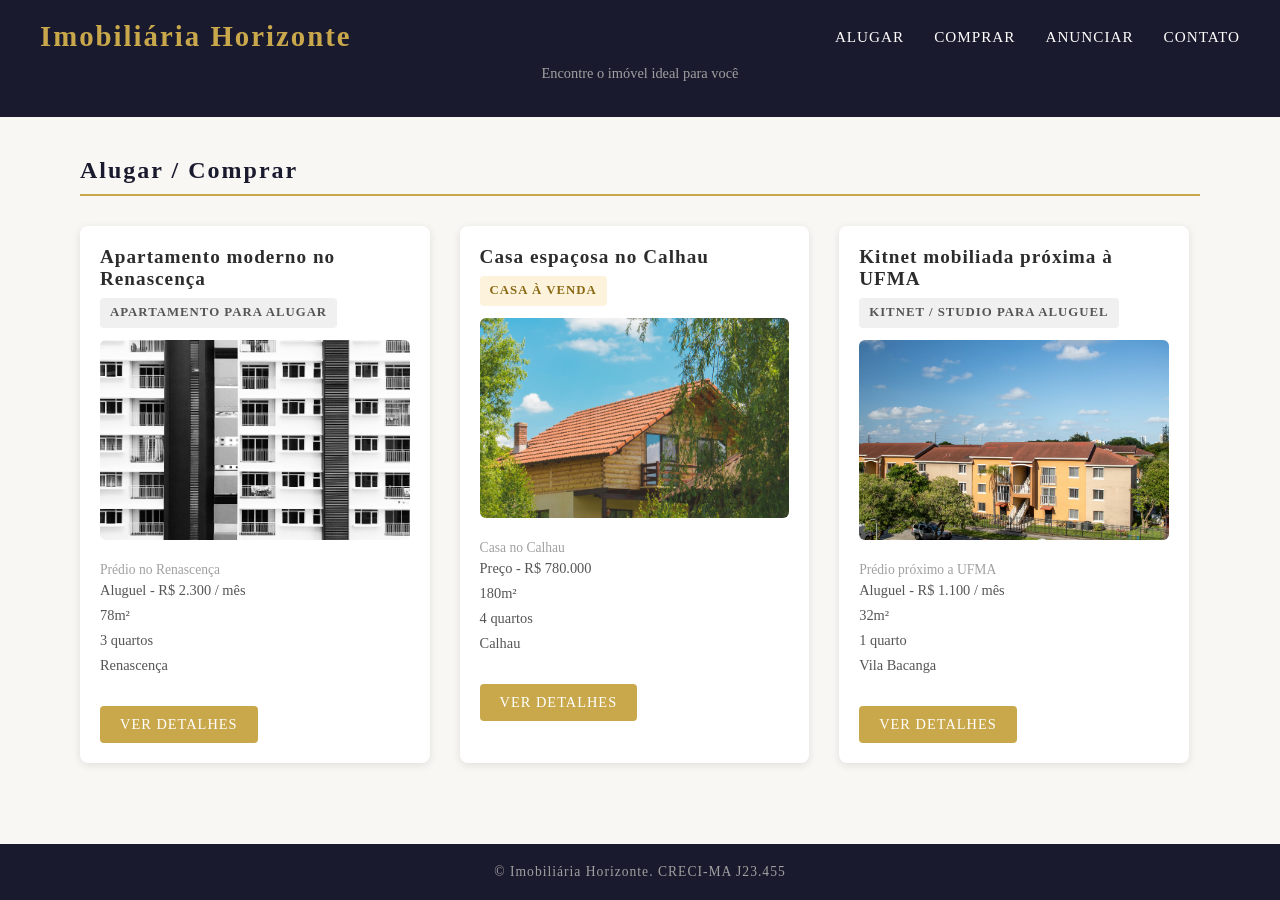
<file: index.html>
<!DOCTYPE html>
<html lang="pt-br">
<head>
    <meta charset="UTF-8">
    <meta name="viewport" content="width=device-width, initial-scale=1.0">
    <title>Imobiliária Horizonte — Alugar e Comprar em São Luís - MA</title>
    <meta name="description" content="Encontre apartamentos e casas para alugar ou comprar em São Luís - MA. Imóveis no Renascença, Calhau, São Francisco e mais bairros.">
    <link rel="stylesheet" href="style.css">
</head>
<body>
    <header>
        <h1>Imobiliária Horizonte</h1>
        <nav>
            <ul>
                <li><a href="#imoveis">Alugar</a></li>
                <li><a href="#imoveis">Comprar</a></li>
                <li><a href="contato.html">Anunciar</a></li>
                <li><a href="contato.html">Contato</a></li>
            </ul>
        </nav>
        <p>Encontre o imóvel ideal para você</p>
    </header>
    <main>
        <section id="imoveis">
            <h2>Alugar / Comprar</h2>
            <div class="cards">
                <!--Imovel 1-->
                <article>
                    <h3>Apartamento moderno no Renascença</h3>
                    <p class="tipo-imovel aluguel">Apartamento para alugar</p>
                    <figure>
                        <img src="img/ap_aluguel.jpg" alt="Apartamento moderno no Renascença" width="300" height="200" loading="lazy">
                        <figcaption>Prédio no Renascença</figcaption>
                    </figure>
                    <ul>
                    <li>Aluguel - R$ 2.300 / mês</li>
                    <li>78m²</li>
                    <li>3 quartos</li>
                    <li>Renascença</li>
                    </ul>
                    <a href="imoveis/apartamento_renascenca.html" class="btn">Ver detalhes</a>
                </article>
                <!--Imóvel 2-->
                <article>
                    <h3>Casa espaçosa no Calhau</h3>
                    <p class="tipo-imovel venda">Casa à venda</p>
                    <figure>
                        <img src="img/casa_calhau.jpg" alt="Casa no Calhau" width="300" height="200" loading="lazy">
                        <figcaption>Casa no Calhau</figcaption>
                    </figure>
                    <ul>
                    <li>Preço - R$ 780.000</li>
                    <li>180m²</li>
                    <li>4 quartos</li>
                    <li>Calhau</li>
                    </ul>
                    <a href="imoveis/casa_calhau.html" class="btn">Ver detalhes</a>
                </article>
                <!--Imóvel 3-->
                <article>
                    <h3>Kitnet mobiliada próxima à UFMA</h3>
                    <p class="tipo-imovel aluguel">Kitnet / Studio para aluguel</p>
                    <figure>
                        <img src="img/kitnet_ufma.avif" alt="Visão frontal do prédio onde o apartamento é localizado" width="300" height="200" loading="lazy">
                        <figcaption>Prédio próximo a UFMA </figcaption>
                    </figure>
                    <ul>
                    <li>Aluguel - R$ 1.100 / mês</li>
                    <li>32m²</li>
                    <li>1 quarto</li>
                    <li>Vila Bacanga</li>
                    </ul>
                    <a href="imoveis/kitnet_ufma.html" class="btn">Ver detalhes</a>
                </article>
            </div>
        </section>
    </main>
    <footer>&copy; Imobiliária Horizonte. CRECI-MA J23.455</footer>
</body>
</html>
</file>
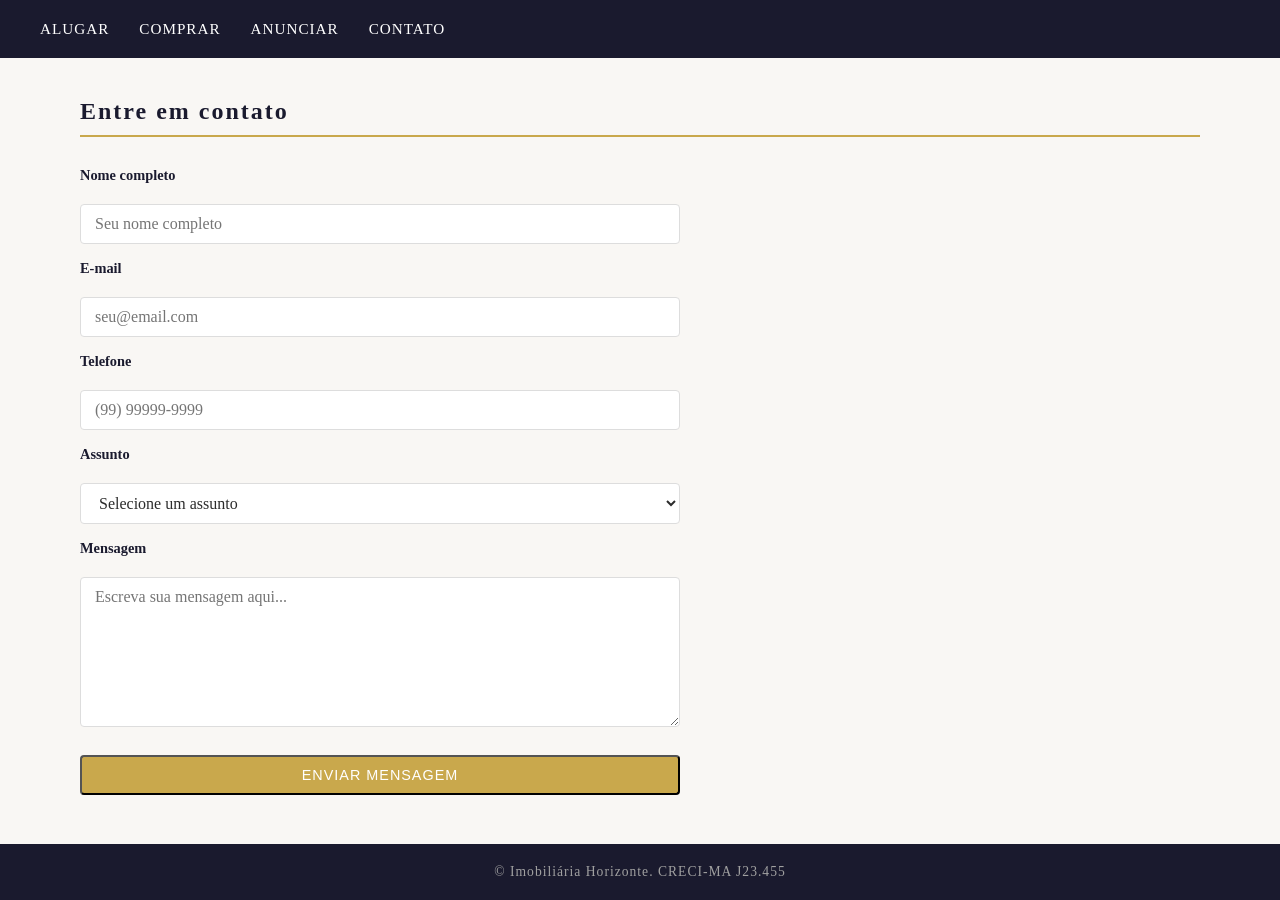
<file: contato.html>
<!DOCTYPE html>
<html lang="pt-br">
<head>
    <meta charset="UTF-8">
    <meta name="viewport" content="width=device-width, initial-scale=1.0">
    <title>Contatos - Imobiliária Horizonte</title>
    <meta name="description" content="Entre em contato com a Imobiliária Horizonte. Tire dúvidas sobre aluguel, compra ou anúncio de imóveis em São Luís - MA.">
    <link rel="stylesheet" href="style.css">
</head>
<body>
    <header>
        <nav>
            <ul>
                <li><a href="../index.html#imoveis">Alugar</a></li>
                <li><a href="../index.html#imoveis">Comprar</a></li>
                <li><a href="contato.html">Anunciar</a></li>
                <li><a href="contato.html">Contato</a></li>
            </ul>
        </nav>
    </header>
    <main>
        <section>
        <h2>Entre em contato</h2>
        <form>
            <label for="nome">Nome completo</label>
            <input type="text" id="nome" name="nome" placeholder="Seu nome completo">
            <label for="email">E-mail</label>
            <input type="email" id="email" name="email" placeholder="seu@email.com">
            <label for="telefone">Telefone</label>
            <input type="tel" id="telefone" name="telefone" placeholder="(99) 99999-9999">

            <label for="assunto">Assunto</label>
            <select id="assunto" name="assunto">
            <option value="">Selecione um assunto</option>
            <option value="aluguel">Quero alugar um imóvel</option>
            <option value="compra">Quero comprar um imóvel</option>
            <option value="anunciar">Quero anunciar um imóvel</option>
            <option value="duvida">Dúvidas gerais</option>
            </select>
            <label for="mensagem">Mensagem</label>
            <textarea id="mensagem" name="mensagem" placeholder="Escreva sua mensagem aqui..."></textarea>
            <button type="submit" class="btn">Enviar mensagem</button>
        </form>
    </section>
    </main>
    <footer>&copy; Imobiliária Horizonte. CRECI-MA J23.455</footer>
</body>
</html>
</file>
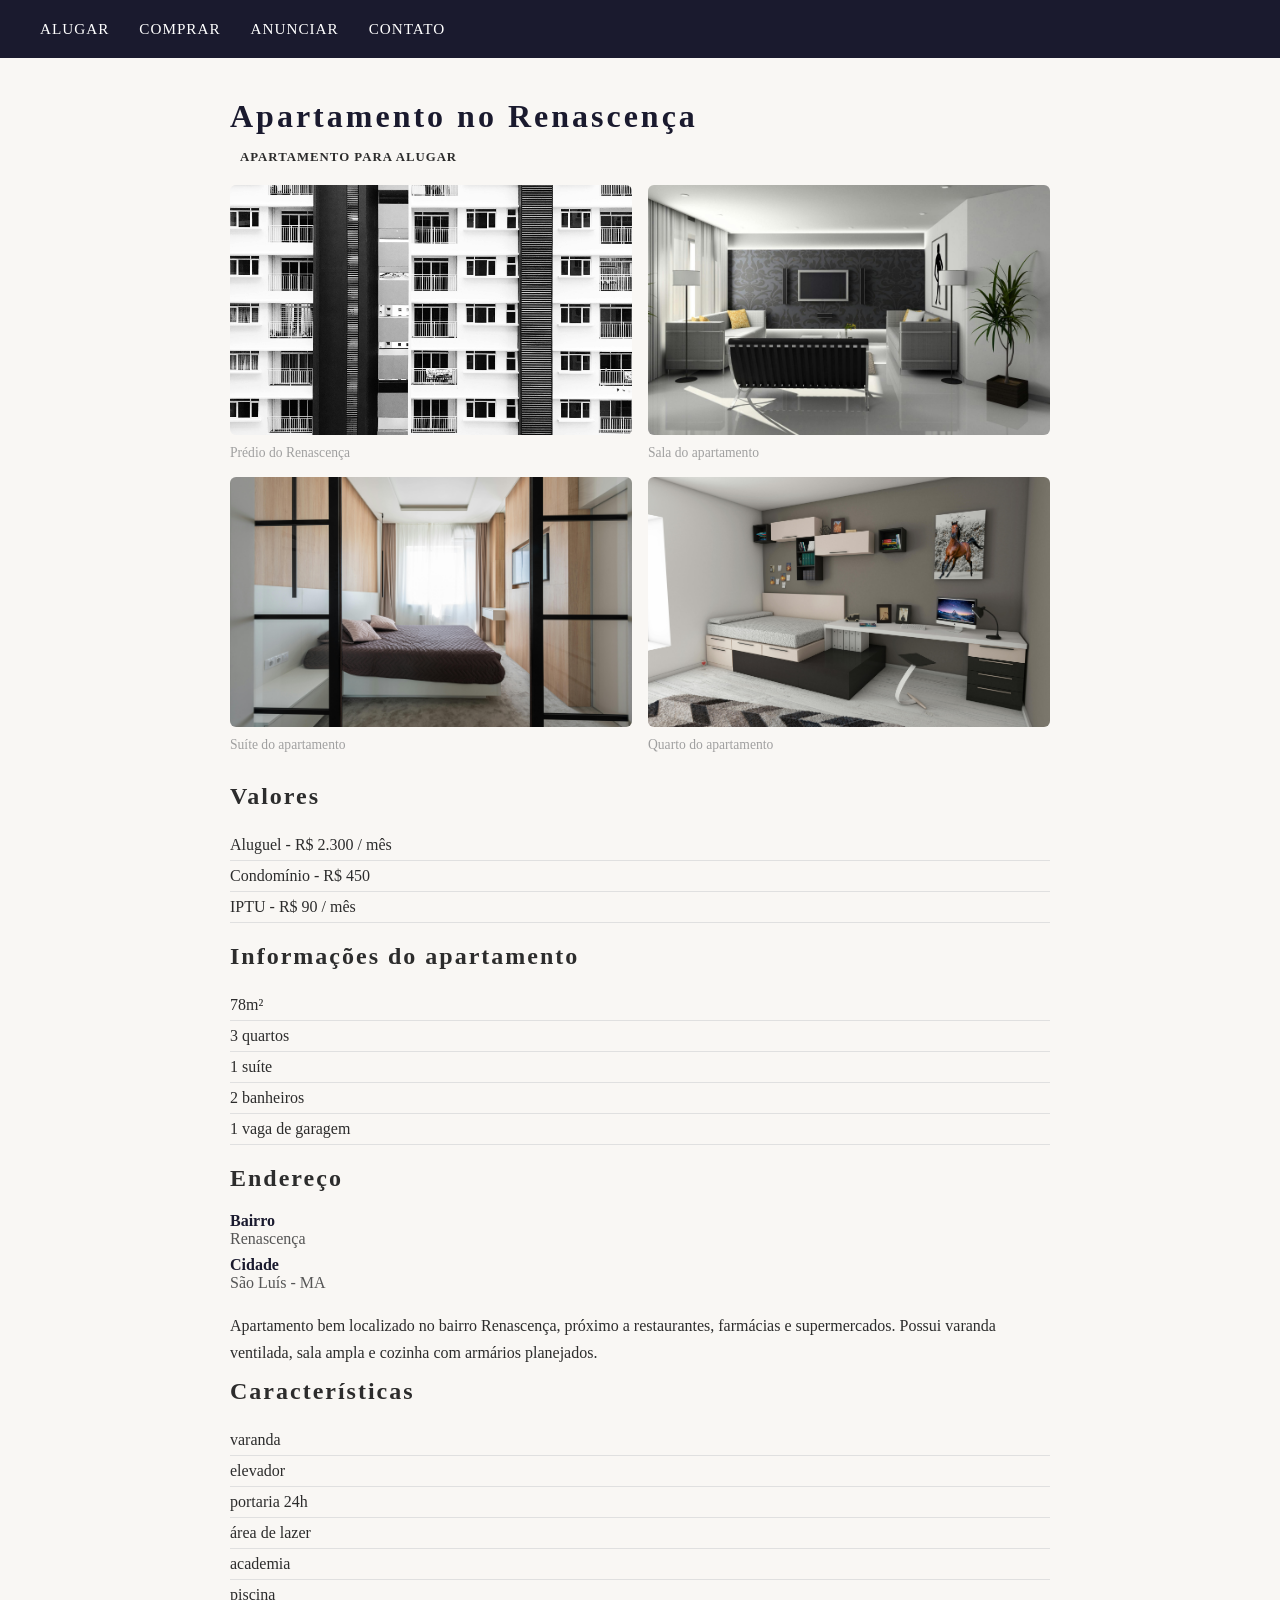
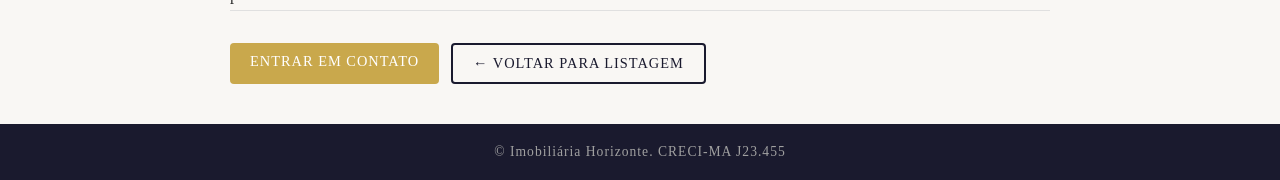
<file: imoveis/apartamento_renascenca.html>
<!DOCTYPE html>
<html lang="pt-br">
<head>
    <meta charset="UTF-8">
    <meta name="viewport" content="width=device-width, initial-scale=1.0">
    <title>Apartamento no Renascença - Imobiliária Horizonte</title>
    <meta name="description" content="Apartamento para alugar no Renascença, São Luís - MA">
    <link rel="stylesheet" href="../style.css">
</head>
<body>
    <header>
        <nav>
            <ul>
                <li><a href="../index.html#imoveis">Alugar</a></li>
                <li><a href="../index.html#imoveis">Comprar</a></li>
                <li><a href=../contato.html">Anunciar</a></li>
                <li><a href="../contato.html">Contato</a></li>
            </ul>
        </nav>
    </header>
    <main class="imovel-detalhe">
        <h1>Apartamento no Renascença</h1>
        <p class="tipo-imovel">Apartamento para alugar</p>
        <div class="galeria">
            <figure>
                <img src="../img/ap_aluguel.jpg" alt="Apartamento moderno no Renascença"width="300" height="200" loading="lazy">
                <figcaption>Prédio do Renascença</figcaption>
            </figure>
            <figure>
                <img src="../img/apartamento_interno.jpg" alt="Sala do apartamento moderno no Renascença" width="300" height="200" loading="lazy">
                <figcaption>Sala do apartamento</figcaption>
            </figure>
            <figure>
                <img src="../img/suite_apartamento.jpg" alt="Suíte do apartamento moderno no Renascença" width="300" height="200" loading="lazy">
                <figcaption>Suíte do apartamento</figcaption>
            </figure>
            <figure>
                <img src="../img/quarto_apartamento.jpg" alt="Quarto do apartamento moderno no Renascença" width="300" height="200" loading="lazy">
                <figcaption>Quarto do apartamento</figcaption>
            </figure>
        </div>
            <h2>Valores</h2>
            <ul>
                <li>Aluguel - R$ 2.300 / mês</li>
                <li>Condomínio - R$ 450</li>
                <li>IPTU - R$ 90 / mês</li>
            </ul>
            <h2>Informações do apartamento</h2>
            <ul>
                <li>78m²</li>
                <li>3 quartos</li>
                <li>1 suíte</li>
                <li>2 banheiros</li>
                <li>1 vaga de garagem</li>
            </ul>
            <h2>Endereço</h2>
            <dl>
                <dt>Bairro</dt>
                <dd>Renascença</dd>
                <dt>Cidade</dt>
                <dd>São Luís - MA</dd>
            </dl>
            <p>Apartamento bem localizado no bairro Renascença, próximo a restaurantes, farmácias e supermercados. Possui varanda ventilada, sala ampla e cozinha com armários planejados.</p>
            <h2>Características</h2>
            <ul>
                <li>varanda</li>
                <li>elevador</li>
                <li>portaria 24h</li>
                <li>área de lazer</li>
                <li>academia</li>
                <li>piscina</li>
            </ul>
            <div class="acoes">
            <a href="#" class="btn">Entrar em contato</a>
            <a href="../index.html" class="btn btn-secundario">← Voltar para listagem</a>
            </div>
    </main>
    <footer>&copy; Imobiliária Horizonte. CRECI-MA J23.455</footer>
</body>
</html>
</file>
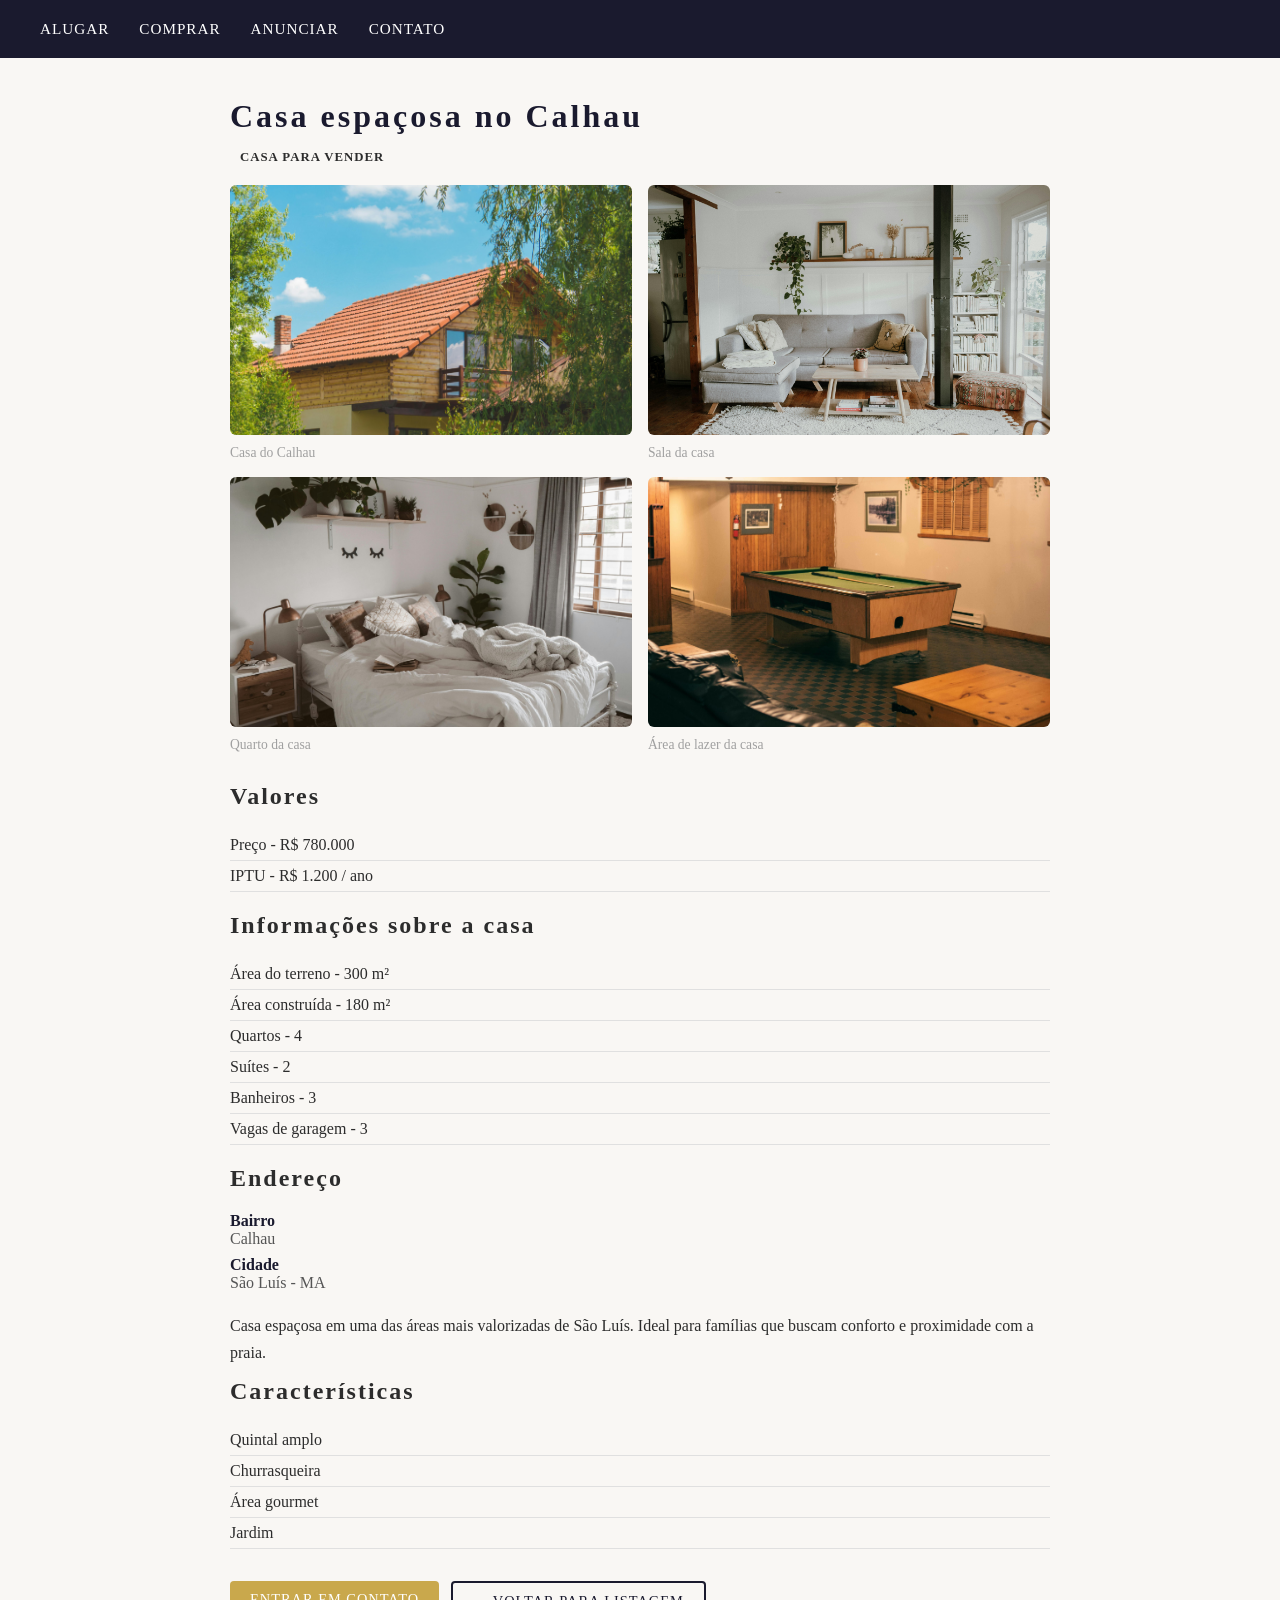
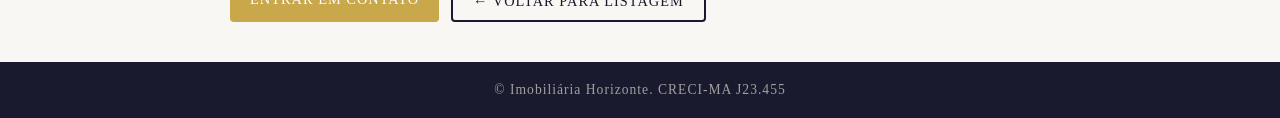
<file: imoveis/casa_calhau.html>
<!DOCTYPE html>
<html lang="pt-br">
<head>
    <meta charset="UTF-8">
    <meta name="viewport" content="width=device-width, initial-scale=1.0">
    <title>Casa no Calhau - Imobiliária Horizonte</title>
    <meta name="description" content="Casa a venda no Calhau, São Luís - MA">
    <link rel="stylesheet" href="../style.css">
</head>
<body>
    <header>
        <nav>
            <ul>
                <li><a href="../index.html#imoveis">Alugar</a></li>
                <li><a href="../index.html#imoveis">Comprar</a></li>
                <li><a href="../contato.html">Anunciar</a></li>
                <li><a href="../contato.html">Contato</a></li>
            </ul>
        </nav>
    </header>
    <main class="imovel-detalhe">
        <h1>Casa espaçosa no Calhau</h1>
            <p class="tipo-imovel">Casa para vender</p>
            <div class="galeria">
            <figure>
                <img src="../img/casa_calhau.jpg" alt="Casa no Calhau" width="300" height="200" loading="lazy">
                <figcaption>Casa do Calhau</figcaption>
            </figure>
            <figure>
                <img src="../img/sala_casa.jpg" alt="Sala da casa" width="300" height="200" loading="lazy">
                <figcaption>Sala da casa</figcaption>
            </figure>
            <figure>
                <img src="../img/quarto_casa.jpg" alt="Quarto da casa" width="300" height="200" loading="lazy">
                <figcaption>Quarto da casa</figcaption>
            </figure>
            <figure>
                <img src="../img/area_lazer_casa.jpg" alt="Área de lazer da casa" width="300" height="200" loading="lazy">
                <figcaption>Área de lazer da casa</figcaption>
            </figure>
            </div>
            <h2>Valores</h2>
            <ul>
                <li>Preço - R$ 780.000</li>
                <li>IPTU - R$ 1.200 / ano</li>
            </ul>
            <h2>Informações sobre a casa</h2>
            <ul>
                <li>Área do terreno - 300 m²</li>
                <li>Área construída - 180 m²</li>
                <li>Quartos - 4</li>
                <li>Suítes - 2</li>
                <li>Banheiros - 3</li>
                <li>Vagas de garagem - 3</li>
            </ul>
            <h2>Endereço</h2>
            <dl>
                <dt>Bairro</dt>
                <dd>Calhau</dd>
                <dt>Cidade</dt>
                <dd>São Luís - MA</dd>
            </dl>
            <p>Casa espaçosa em uma das áreas mais valorizadas de São Luís. Ideal para famílias que buscam conforto e proximidade com a praia.</p>
            <h2>Características</h2>
            <ul>
                <li>Quintal amplo</li>
                <li>Churrasqueira</li>
                <li>Área gourmet</li>
                <li>Jardim</li>
            </ul>
            <div class="acoes">
            <a href="#" class="btn">Entrar em contato</a>
            <a href="../index.html" class="btn btn-secundario">← Voltar para listagem</a>
            </div>
        </main>
        <footer>&copy; Imobiliária Horizonte. CRECI-MA J23.455</footer>
</body>

</html>
</file>
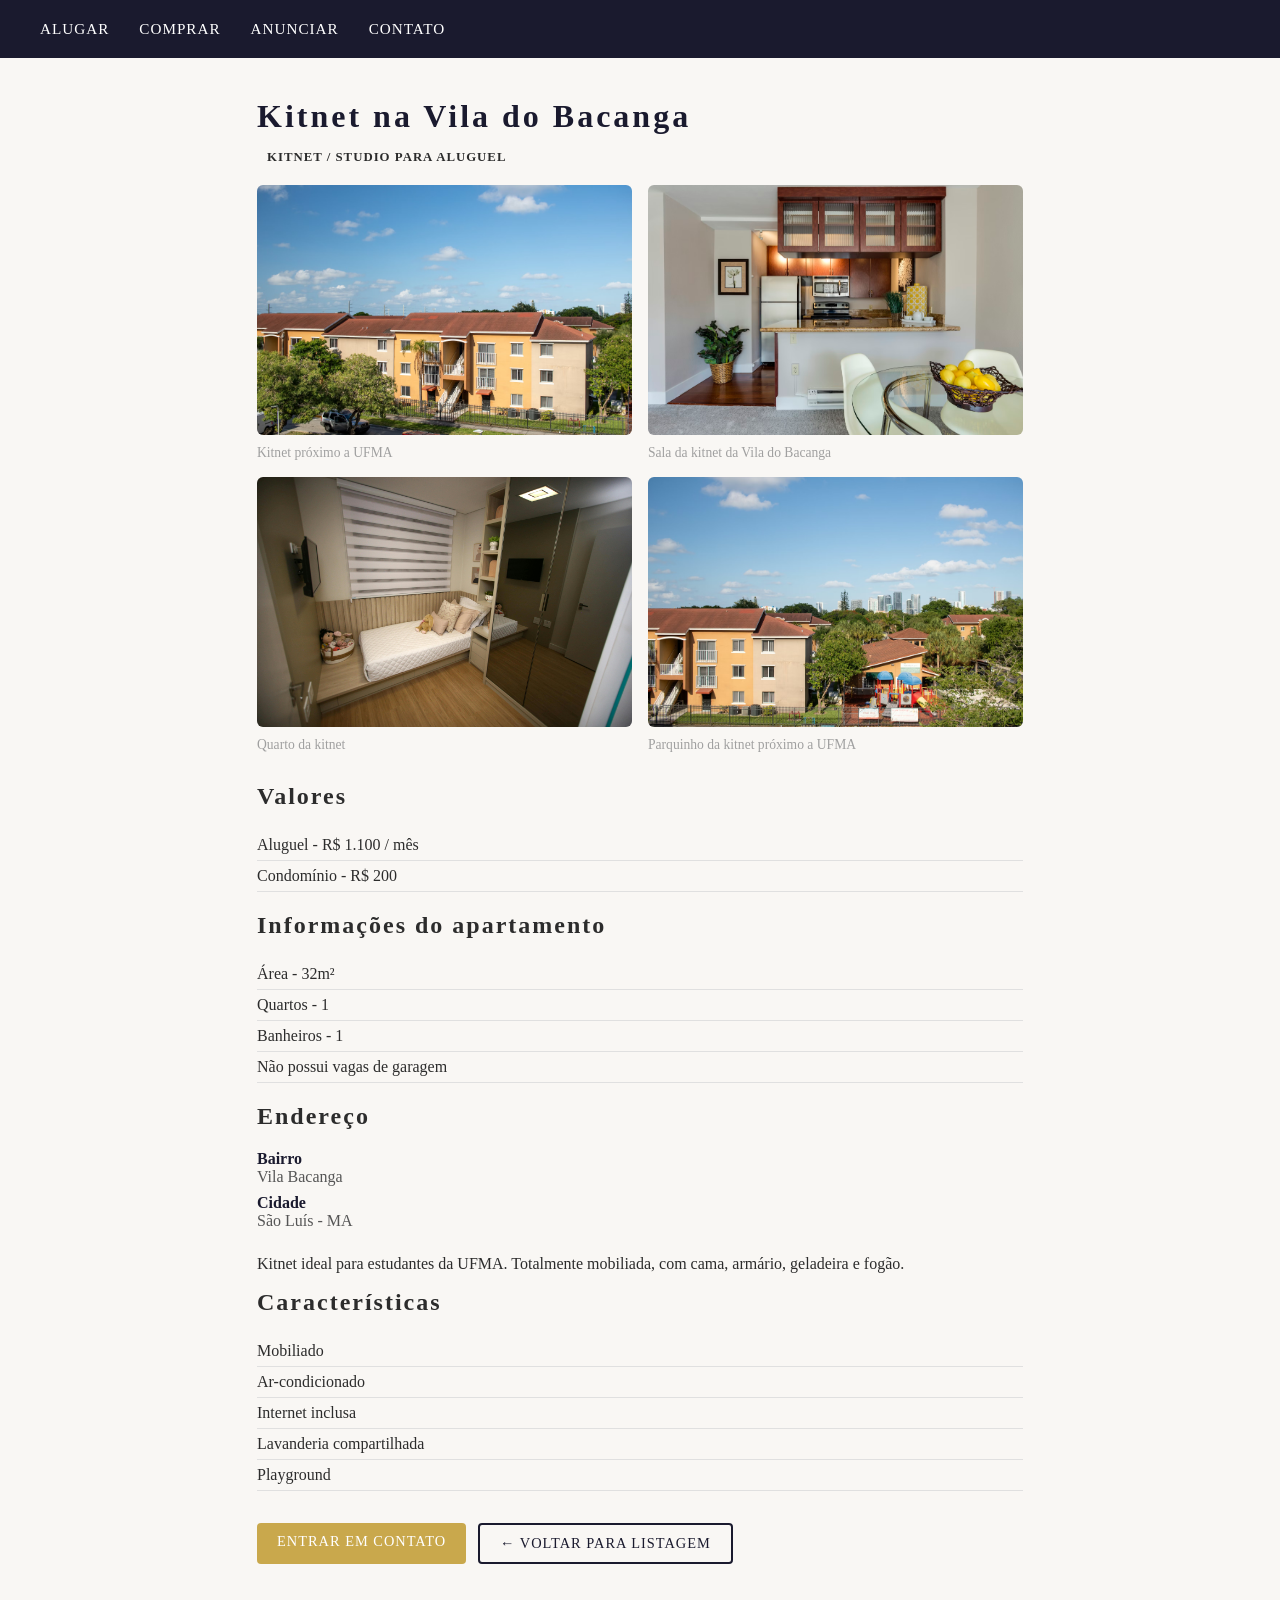
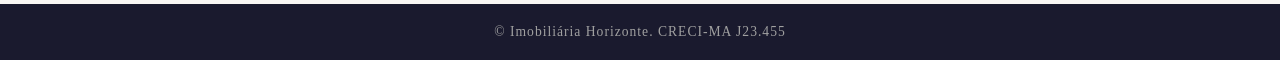
<file: imoveis/kitnet_ufma.html>
<!DOCTYPE html>
<html lang="pt-br">
<head>
    <meta charset="UTF-8">
    <meta name="viewport" content="width=device-width, initial-scale=1.0">
    <title>Kitnet Vila Bacanga - Imobiliária Horizonte</title>
    <meta name="description" content="Kitnet para alugar na Vila Bacanga, São Luís - MA">
    <link rel="stylesheet" href="../style.css">
</head>
<body>
    <header>
        <nav>
            <ul>
                <li><a href="../index.html#imoveis">Alugar</a></li>
                <li><a href="../index.html#imoveis">Comprar</a></li>
                <li><a href=../contato.html">Anunciar</a></li>
                <li><a href="../contato.html">Contato</a></li>
            </ul>
        </nav>
    </header>
    <main class="imovel-detalhe">
        <h1>Kitnet na Vila do Bacanga</h1>
        <p class="tipo-imovel">Kitnet / Studio para aluguel</p>
        <div class="galeria">
            <figure>
                <img src="../img/kitnet_ufma.avif" alt="Visão frontal do kitnet onde a kitnet é localizada" width="300" height="200" loading="lazy">
                <figcaption>Kitnet próximo a UFMA </figcaption>
            </figure>
            <figure>
                <img src="../img/sala_kitnet.avif" alt="Sala da kitnet" width="300" height="200" loading="lazy">
                <figcaption>Sala da kitnet da Vila do Bacanga </figcaption>
            </figure>
            <figure>
                <img src="../img/quarto_kitnet.jpg" alt="Quarto da kitnet" width="300" height="200" loading="lazy">
                <figcaption>Quarto da kitnet</figcaption>
            </figure>
            <figure>
                <img src="../img/playground_kitnet.avif" alt="Visão do parquinho da kitnet" width="300" height="200" loading="lazy">
                <figcaption>Parquinho da kitnet próximo a UFMA </figcaption>
            </figure>
        </div>
            <h2>Valores</h2>
            <ul>
                <li>Aluguel - R$ 1.100 / mês</li>
                <li>Condomínio - R$ 200</li>
            </ul>
            <h2>Informações do apartamento</h2>
            <ul>
                <li>Área - 32m²</li>
                <li>Quartos - 1</li>
                <li>Banheiros - 1</li>
                <li>Não possui vagas de garagem</li>
            </ul>
            <h2>Endereço</h2>
            <dl>
                <dt>Bairro</dt>
                <dd>Vila Bacanga</dd>
                <dt>Cidade</dt>
                <dd>São Luís - MA</dd>
            </dl>
            <p>Kitnet ideal para estudantes da UFMA. Totalmente mobiliada, com cama, armário, geladeira e fogão.</p>
            <h2>Características</h2>
             <ul>
                <li>Mobiliado</li>
                <li>Ar-condicionado</li>
                <li>Internet inclusa</li>
                <li>Lavanderia compartilhada</li>
                <li>Playground</li>
            </ul>
            <div class="acoes">
            <a href="#" class="btn">Entrar em contato</a>
            <a href="../index.html" class="btn btn-secundario">← Voltar para listagem</a>
            </div>
        </main>
        <footer>&copy; Imobiliária Horizonte. CRECI-MA J23.455</footer>
</body>
</html>
</file>
<file: style.css>
* {
    margin: 0;
    padding: 0;
    box-sizing: border-box;
}

body {
    font-family: 'Georgia', serif;
    background-color: #f9f7f4;
    color: #2c2c2c;
    min-height: 100vh;
    display: flex;
    flex-direction: column;
}

h1 {
    font-size: 2rem;
    letter-spacing: 3px;
}

h2 {
    font-size: 1.5rem;
    letter-spacing: 2px;
    margin-bottom: 20px;
}

h3 {
    font-size: 1.2rem;
    letter-spacing: 1px;
    margin-bottom: 8px;
}

p {
    font-size: 1rem;
    line-height: 1.7;
    margin-bottom: 12px;
}

a {
    color: #c9a84c;
    text-decoration: none;
}

a:hover {
    text-decoration: underline;
}

header {
    background-color: #1a1a2e;
    padding: 20px 40px;
    display: flex;
    flex-wrap: wrap;
    align-items: center;
    justify-content: space-between;
}

header h1 {
    color: #c9a84c;
    font-size: 1.8rem;
    letter-spacing: 2px;
}

header p {
    width: 100%;
    text-align: center;
    color: #a0a0a0;
    font-size: 0.9rem;
    margin-top: 8px;
}

nav ul {
    list-style: none;
    display: flex;
    gap: 30px;
}

nav ul li a {
    color: #ffffff;
    text-decoration: none;
    font-size: 0.95rem;
    letter-spacing: 1px;
    text-transform: uppercase;
}

nav ul li a:hover {
    color: #c9a84c;
}

section {
    max-width: 1200px;
    margin: 40px auto;
    padding: 0 40px;
}

section h2 {
    margin-bottom: 30px;
    color: #1a1a2e;
    border-bottom: 2px solid #c9a84c;
    padding-bottom: 10px;
}

.cards {
    display: flex;
    flex-wrap: wrap;
    gap: 30px;
}

article {
    background-color: #ffffff;
    border-radius: 8px;
    box-shadow: 0 2px 8px rgba(0, 0, 0, 0.1);
    padding: 20px;
    width: calc(33% - 20px);
}

article img {
    width: 100%;
    height: 200px;
    object-fit: cover;
    border-radius: 6px;
    margin-bottom: 12px;
}

article figure {
    margin: 0;
}

article ul {
    list-style: none;
    padding: 0;
    margin-bottom: 16px;
}

article ul li {
    padding: 4px 0;
    font-size: 0.9rem;
    color: #555;
}

.tipo-imovel {
    display: inline-block;
    font-size: 0.8rem;
    font-weight: bold;
    text-transform: uppercase;
    letter-spacing: 1px;
    padding: 4px 10px;
    border-radius: 4px;
    margin-bottom: 12px;
}

.aluguel {
    background-color: #f0f0f0;
    color: #555555;
}

.venda {
    background-color: #fdf3dc;
    color: #8a6914;
}

.imovel-detalhe {
    max-width: 900px;
    margin: 40px auto;
    padding: 0 40px;
}

.imovel-detalhe h1 {
    color: #1a1a2e;
    margin-bottom: 8px;
}

.imovel-detalhe ul {
    list-style: none;
    padding: 0;
    margin-bottom: 20px;
}

.imovel-detalhe ul li {
    padding: 6px 0;
    border-bottom: 1px solid #e0e0e0;
}

.imovel-detalhe dl {
    margin-bottom: 20px;
}

.imovel-detalhe dt {
    font-weight: bold;
    color: #1a1a2e;
}

.imovel-detalhe dd {
    margin-left: 0;
    margin-bottom: 8px;
    color: #555;
}

.galeria {
    display: grid;
    grid-template-columns: repeat(2, 1fr);
    gap: 16px;
    margin-bottom: 30px;
}

.galeria figure {
    margin: 0;
}

.galeria img {
    width: 100%;
    height: 250px;
    object-fit: cover;
    border-radius: 6px;
}

figcaption {
    font-size: 0.85rem;
    color: #a0a0a0;
    margin-top: 6px;
}

.btn {
    display: inline-block;
    background-color: #c9a84c;
    color: #ffffff;
    padding: 10px 20px;
    border-radius: 4px;
    text-decoration: none;
    font-size: 0.9rem;
    letter-spacing: 1px;
    text-transform: uppercase;
    margin-top: 12px;
    cursor: pointer;
}

.btn:hover {
    background-color: #1a1a2e;
    text-decoration: none;
}

.acoes {
    display: flex;
    flex-direction: row;
    gap: 12px;
    margin-top: 20px;
}

.btn-secundario {
    background-color: transparent;
    color: #1a1a2e;
    border: 2px solid #1a1a2e;
}

.btn-secundario:hover {
    background-color: #1a1a2e;
    color: #ffffff;
}

footer {
    background-color: #1a1a2e;
    color: #a0a0a0;
    text-align: center;
    padding: 20px 40px;
    font-size: 0.85rem;
    letter-spacing: 1px;
    margin-top: auto;
}

form {
    display: flex;
    flex-direction: column;
    gap: 16px;
    max-width: 600px;
    margin: 30px 0;
}

label {
    font-weight: bold;
    font-size: 0.9rem;
    color: #1a1a2e;
    margin-bottom: 4px;
}

input,
textarea,
select {
    width: 100%;
    padding: 10px 14px;
    border: 1px solid #ddd;
    border-radius: 4px;
    font-family: 'Georgia', serif;
    font-size: 1rem;
    background-color: #ffffff;
    color: #2c2c2c;
}

input:focus,
textarea:focus,
select:focus {
    outline: none;
    border-color: #c9a84c;
}

textarea {
    height: 150px;
    resize: vertical;
}

@media (max-width: 768px) {
    header {
        flex-direction: column;
        align-items: flex-start;
        gap: 16px;
    }

    nav ul {
        flex-wrap: wrap;
        gap: 16px;
    }

    .cards {
        flex-direction: column;
    }

    article {
        width: 100%;
    }

    .galeria {
        grid-template-columns: 1fr;
    }

    .imovel-detalhe {
        padding: 0 20px;
    }

    section {
        padding: 0 20px;
    }

    .acoes {
        flex-direction: column;
    }
    form {
    max-width: 100%;
    }

    input,textarea,select {
    font-size: 16px;
    }
}
</file>
